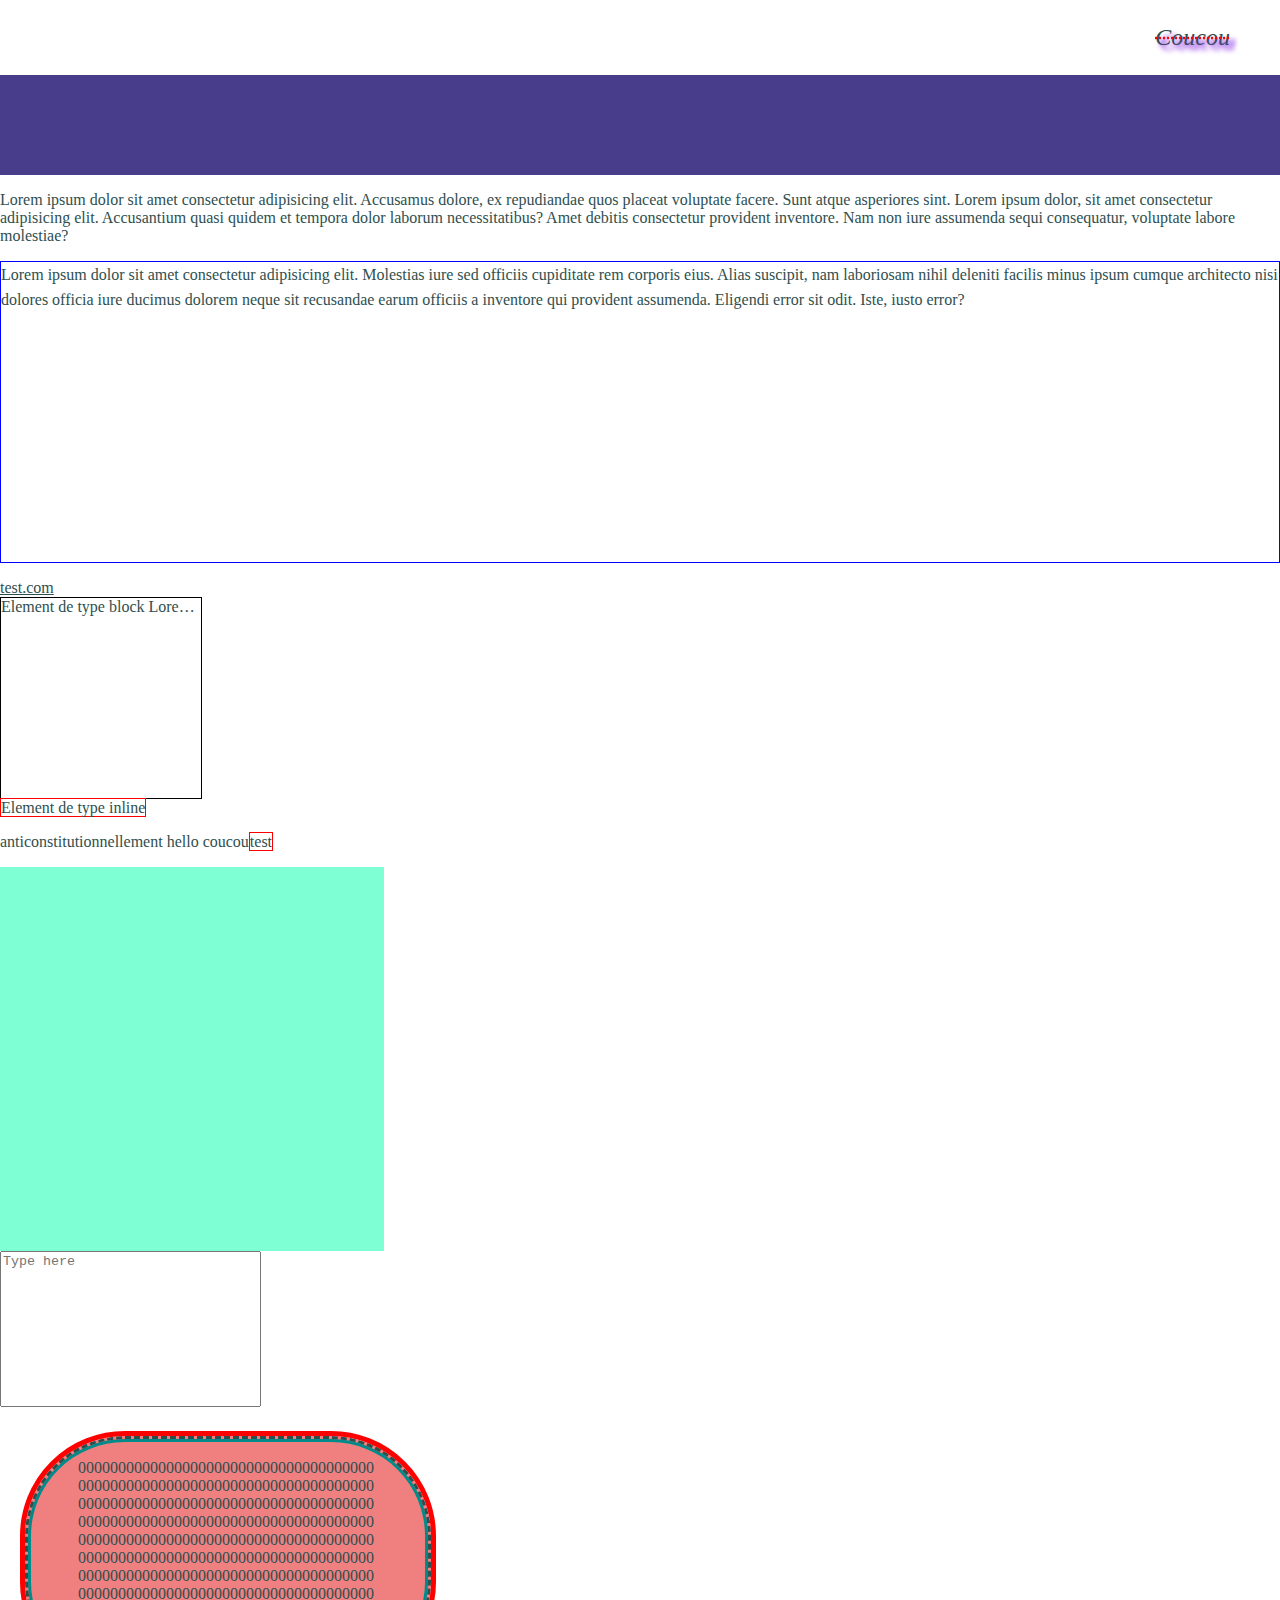
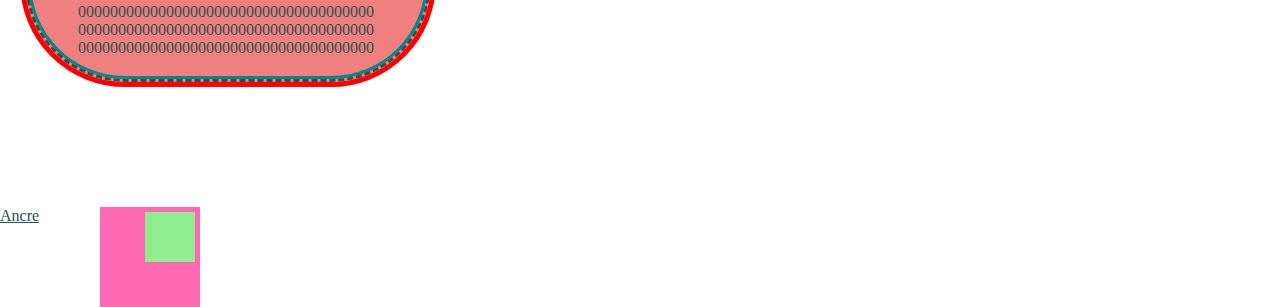
<file: Demos/Demo02_CSS-Texte/index.html>
<!DOCTYPE html>
<html lang="en">
	<head>
		<meta charset="UTF-8" />
		<meta name="viewport" content="width=device-width, initial-scale=1.0" />
		<title>Demo02_CSS-Texte</title>
		<link rel="stylesheet" href="style.css" />
	</head>
	<body>
		<p id="p">Coucou</p>
		<header></header>
		<p>
			Lorem ipsum dolor sit amet consectetur adipisicing elit. Accusamus
			dolore, ex repudiandae quos placeat voluptate facere. Sunt atque
			asperiores sint. Lorem ipsum dolor, sit amet consectetur adipisicing
			elit. Accusantium quasi quidem et tempora dolor laborum
			necessitatibus? Amet debitis consectetur provident inventore. Nam
			non iure assumenda sequi consequatur, voluptate labore molestiae?
		</p>
		<p>
			Lorem ipsum dolor sit amet consectetur adipisicing elit. Molestias
			iure sed officiis cupiditate rem corporis eius. Alias suscipit, nam
			laboriosam nihil deleniti facilis minus ipsum cumque architecto nisi
			dolores officia iure ducimus dolorem neque sit recusandae earum
			officiis a inventore qui provident assumenda. Eligendi error sit
			odit. Iste, iusto error?
		</p>
		<a href="test.com">test.com</a>
		<div>
			Element de type block Lorem ipsum dolor sit amet consectetur
			adipisicing elit. Eum, itaque accusamus! Delectus possimus corporis
			in sunt praesentium, quibusdam eaque, error maxime laboriosam dicta
			beatae fugiat fuga, aliquid commodi quo repellat. Maiores reiciendis
			iste rerum molestias ratione atque autem voluptatum error aliquid,
			quo nesciunt doloribus ipsa dolores? Cupiditate hic ipsum sunt
			quibusdam, voluptatum voluptate nobis nisi sint reprehenderit
			quaerat similique assumenda. Eaque ipsum dicta in. Facere suscipit
			facilis veritatis laborum dolorum, consequuntur tempora sed enim
			sint fuga voluptatum asperiores, dolor maiores? Tempora ex
			aspernatur nam ipsa obcaecati odit quidem reprehenderit temporibus?
			Impedit delectus commodi veritatis suscipit culpa dolorem maiores
			consectetur, quod iste odio, quis quos earum pariatur, voluptate
			veniam? Odit distinctio sapiente dignissimos eligendi itaque velit
			impedit quis soluta inventore quo.
		</div>

		<span>Element de type inline</span>

		<p>anticonstitutionnellement hello coucou<span>test</span></p>

		<div></div>

		<textarea cols="30" rows="10" placeholder="Type here"></textarea>

		<div>
			[base64]
		</div>

		<div id="position">
			<div id="position2"></div>
		</div>

		<a href="#p">Ancre</a>
	</body>
</html>
</file>
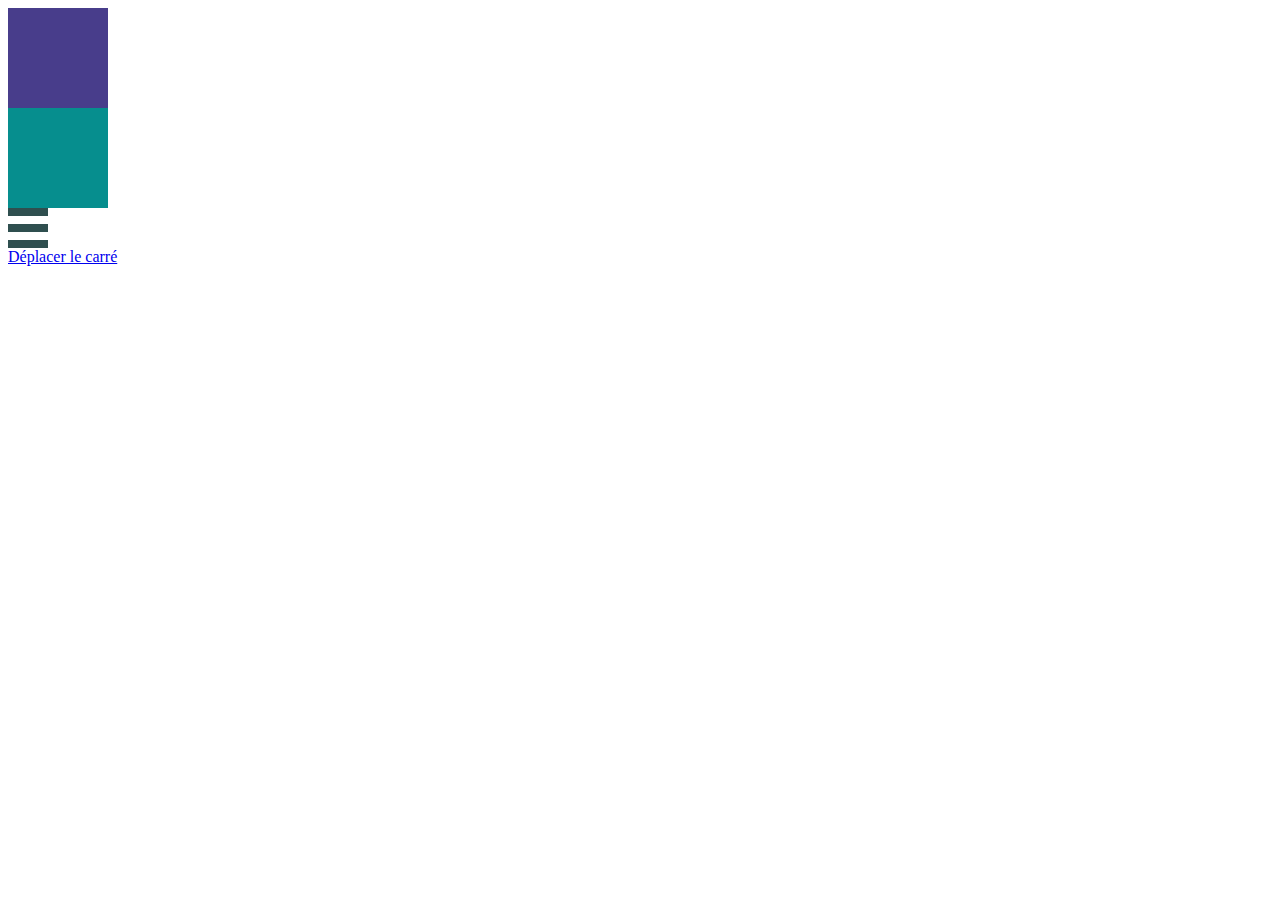
<file: Demos/Demo03_Animations/index.html>
<!DOCTYPE html>
<html lang="en">
	<head>
		<meta charset="UTF-8" />
		<meta name="viewport" content="width=device-width, initial-scale=1.0" />
		<title>Demo03_Animations</title>
		<link rel="stylesheet" href="style.css" />
	</head>
	<body>
		<div id="square"></div>
		<div id="square2"></div>

		<div id="btn-menu">
			<div></div>
			<div></div>
			<div></div>
		</div>

		<a href="#square2">Déplacer le carré</a>
	</body>
</html>
</file>
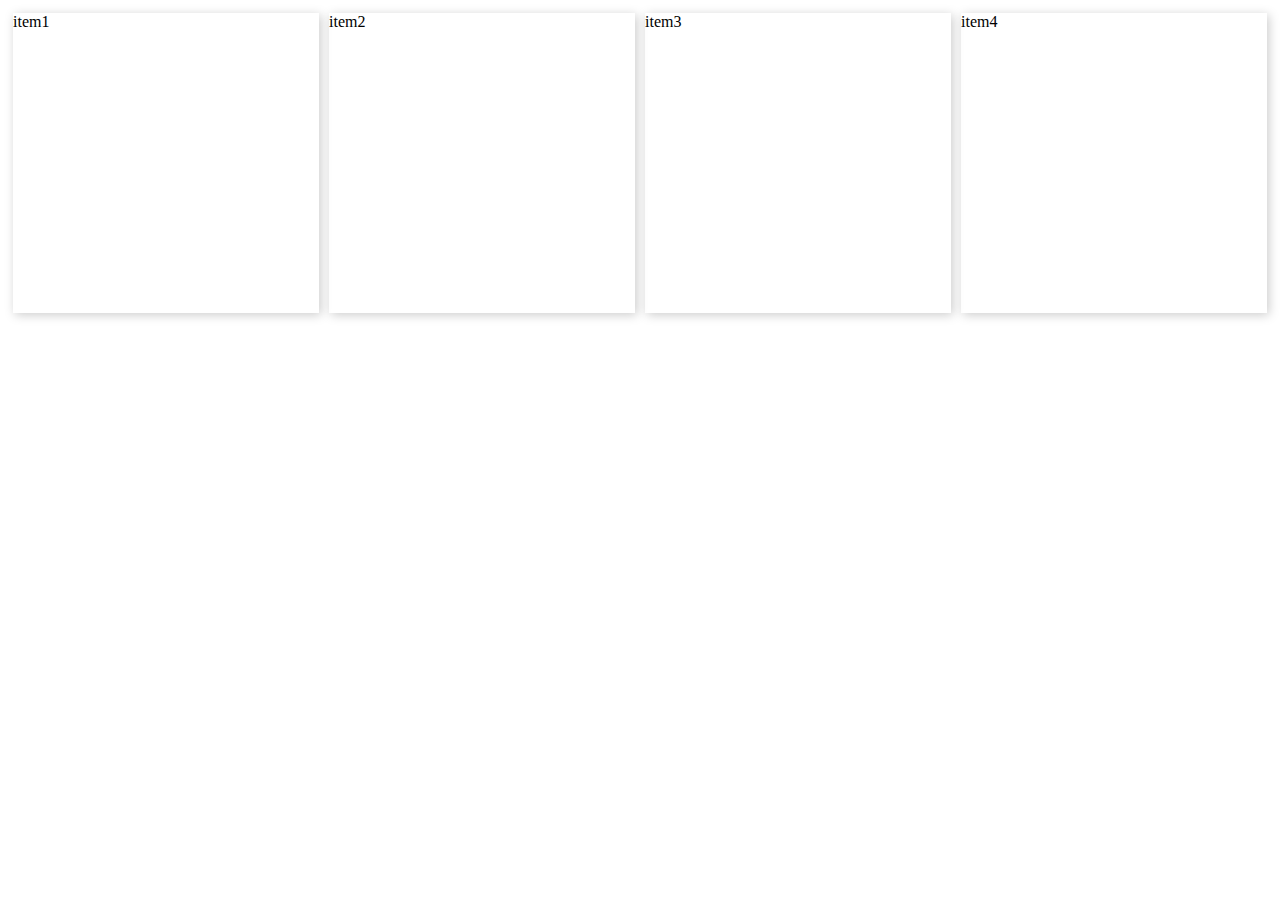
<file: Demos/Demo04_MediaQueries/index.html>
<!DOCTYPE html>
<html lang="en">
	<head>
		<meta charset="UTF-8" />
		<meta name="viewport" content="width=device-width, initial-scale=1.0" />
		<title>Demo04_Media Queries</title>
		<link rel="stylesheet" href="style.css" />
	</head>
	<body>
		<div class="row">
			<div class="col">
				<div class="card">item1</div>
			</div>
			<div class="col">
				<div class="card">item2</div>
			</div>
			<div class="col">
				<div class="card">item3</div>
			</div>
			<div class="col">
				<div class="card">item4</div>
			</div>
		</div>
	</body>
</html>
</file>
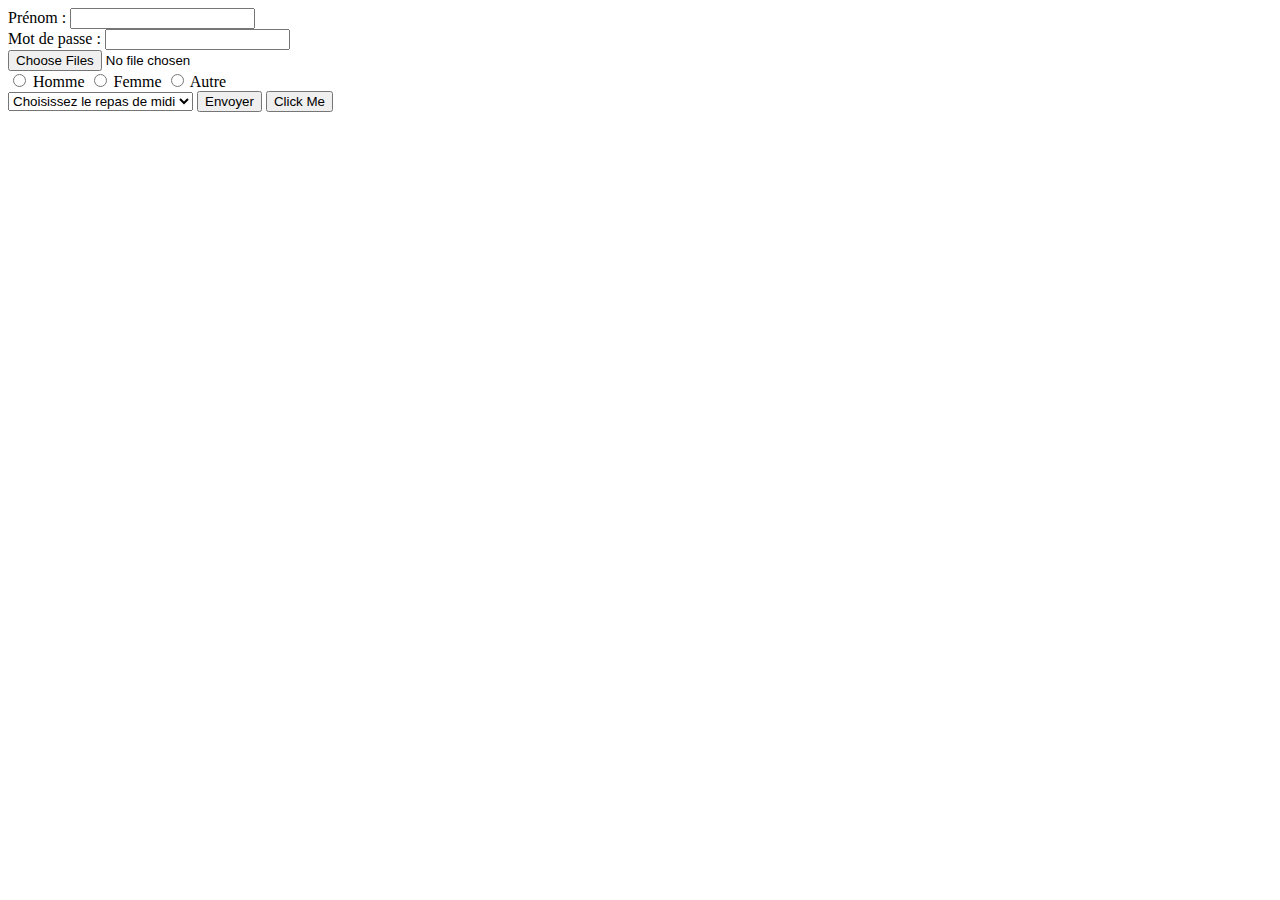
<file: Demos/Demo05_Formulaires/index.html>
<!DOCTYPE html>
<html lang="en">
  <head>
    <meta charset="UTF-8" />
    <meta name="viewport" content="width=device-width, initial-scale=1.0" />
    <title>Demo05_Formulaires</title>
    <link rel="stylesheet" href="style.css" />
  </head>
  <body>
    <!-- method :
		 	* get : envoie via url, 255 caractères max
			* post : envoie d'un objet non visible dans l'url -->
    <form action="" method="post">
      <label for="name">Prénom : </label>
      <input id="name" type="text" name="first_name" />

      <br />

      <label for="password">Mot de passe : </label>
      <input id="password" type="password" name="pwd" />

      <br />

      <input id="upload" type="file" name="avatar" multiple />

      <div>
        <!-- (input:radio+label)*3 -->
        <input id="h" type="radio" name="gender" value="homme" />
        <label for="h">Homme</label>
        <input id="f" type="radio" name="gender" value="femme" />
        <label for="f">Femme</label>
        <input id="o" type="radio" name="gender" value="autre" />
        <label for="o">Autre</label>
      </div>

      <select id="meal" name="meal">
        <option value="">Choisissez le repas de midi</option>
        <option value="burger">Burger</option>
        <option value="pizza">Pizza</option>
        <option value="sushi">Sushi</option>
        <option value="sand">Sandwich</option>
        <option value="pates">Pâtes</option>
      </select>

      <input type="submit" value="Envoyer" />
      <!-- Attention, un bouton placé sans précision du type va déclencher l'envoi du formulaire -->
      <button type="button">Click Me</button>
    </form>

    <!-- 
	En post, c'est un objet comme ceci qui est envoyé:
	{ 
		first-name : "Naïké"
	 	pwd : "Test1234="
	}		
	-->
  </body>
</html>
</file>
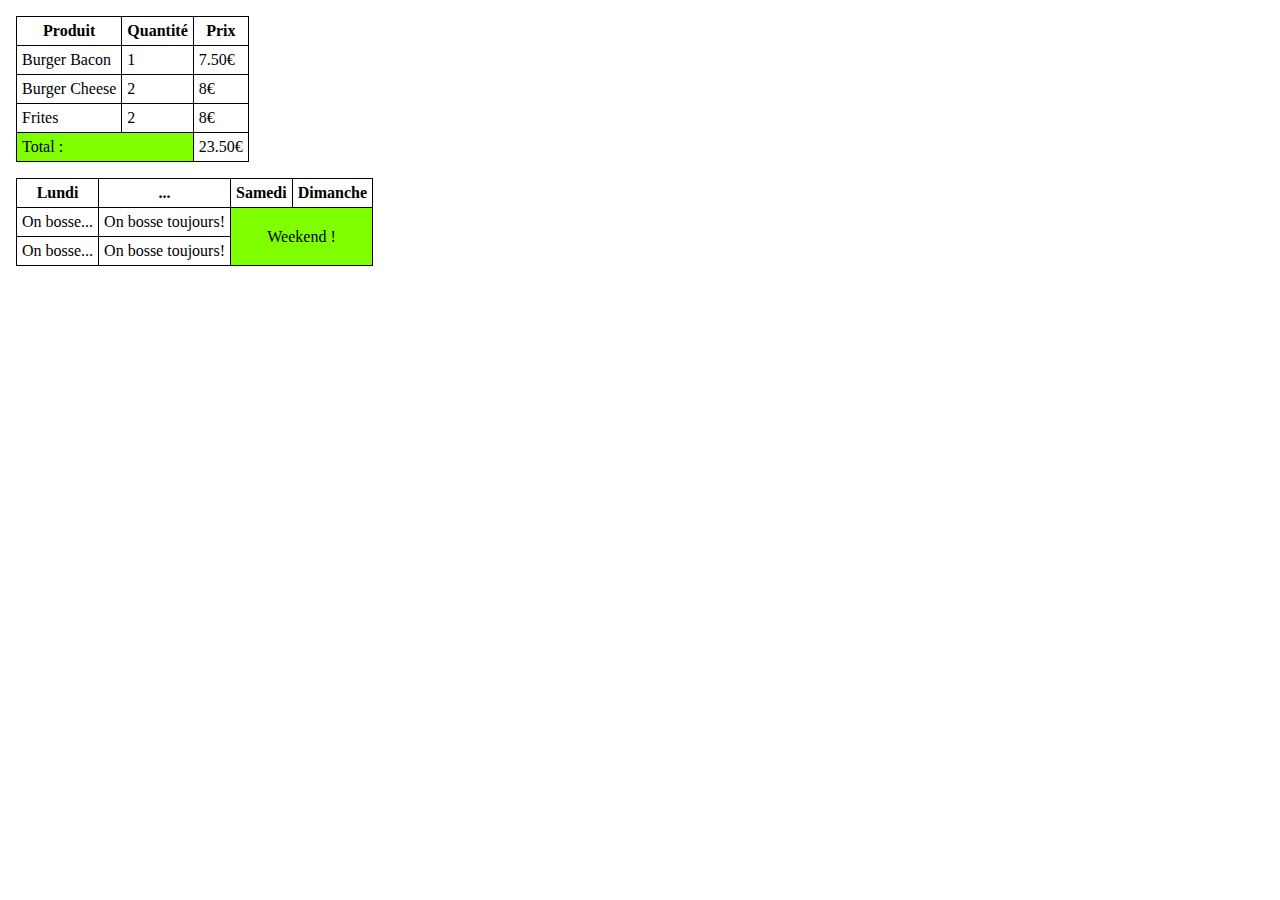
<file: Demos/Demo06_Tableaux/index.html>
<!DOCTYPE html>
<html lang="en">
  <head>
    <meta charset="UTF-8" />
    <meta name="viewport" content="width=device-width, initial-scale=1.0" />
    <title>Demo05_Tableaux</title>
    <link rel="stylesheet" href="style.css" />
  </head>
  <body>
    <table>
      <!--  En-tête du tableau, optionnel -->
      <thead>
        <tr>
          <th>Produit</th>
          <th>Quantité</th>
          <th>Prix</th>
        </tr>
      </thead>
      <!-- 	Corps du tableau, obligatoire. Si oublié, la plupart des browsers en rajoutent un -->
      <tbody>
        <tr>
          <td>Burger Bacon</td>
          <td>1</td>
          <td>7.50€</td>
        </tr>
        <tr>
          <td>Burger Cheese</td>
          <td>2</td>
          <td>8€</td>
        </tr>
        <tr>
          <td>Frites</td>
          <td>2</td>
          <td>8€</td>
        </tr>
      </tbody>

      <tfoot>
        <tr>
          <td colspan="2">Total :</td>
          <td>23.50€</td>
        </tr>
      </tfoot>
    </table>

    <table>
      <thead>
        <tr>
          <th>Lundi</th>
          <th>...</th>
          <th>Samedi</th>
          <th>Dimanche</th>
        </tr>
      </thead>

      <tbody>
        <tr>
          <td>On bosse...</td>
          <td>On bosse toujours!</td>
          <td colspan="2" rowspan="2">Weekend !</td>
        </tr>
        <tr>
          <td>On bosse...</td>
          <td>On bosse toujours!</td>
        </tr>
      </tbody>
    </table>
  </body>
</html>
</file>
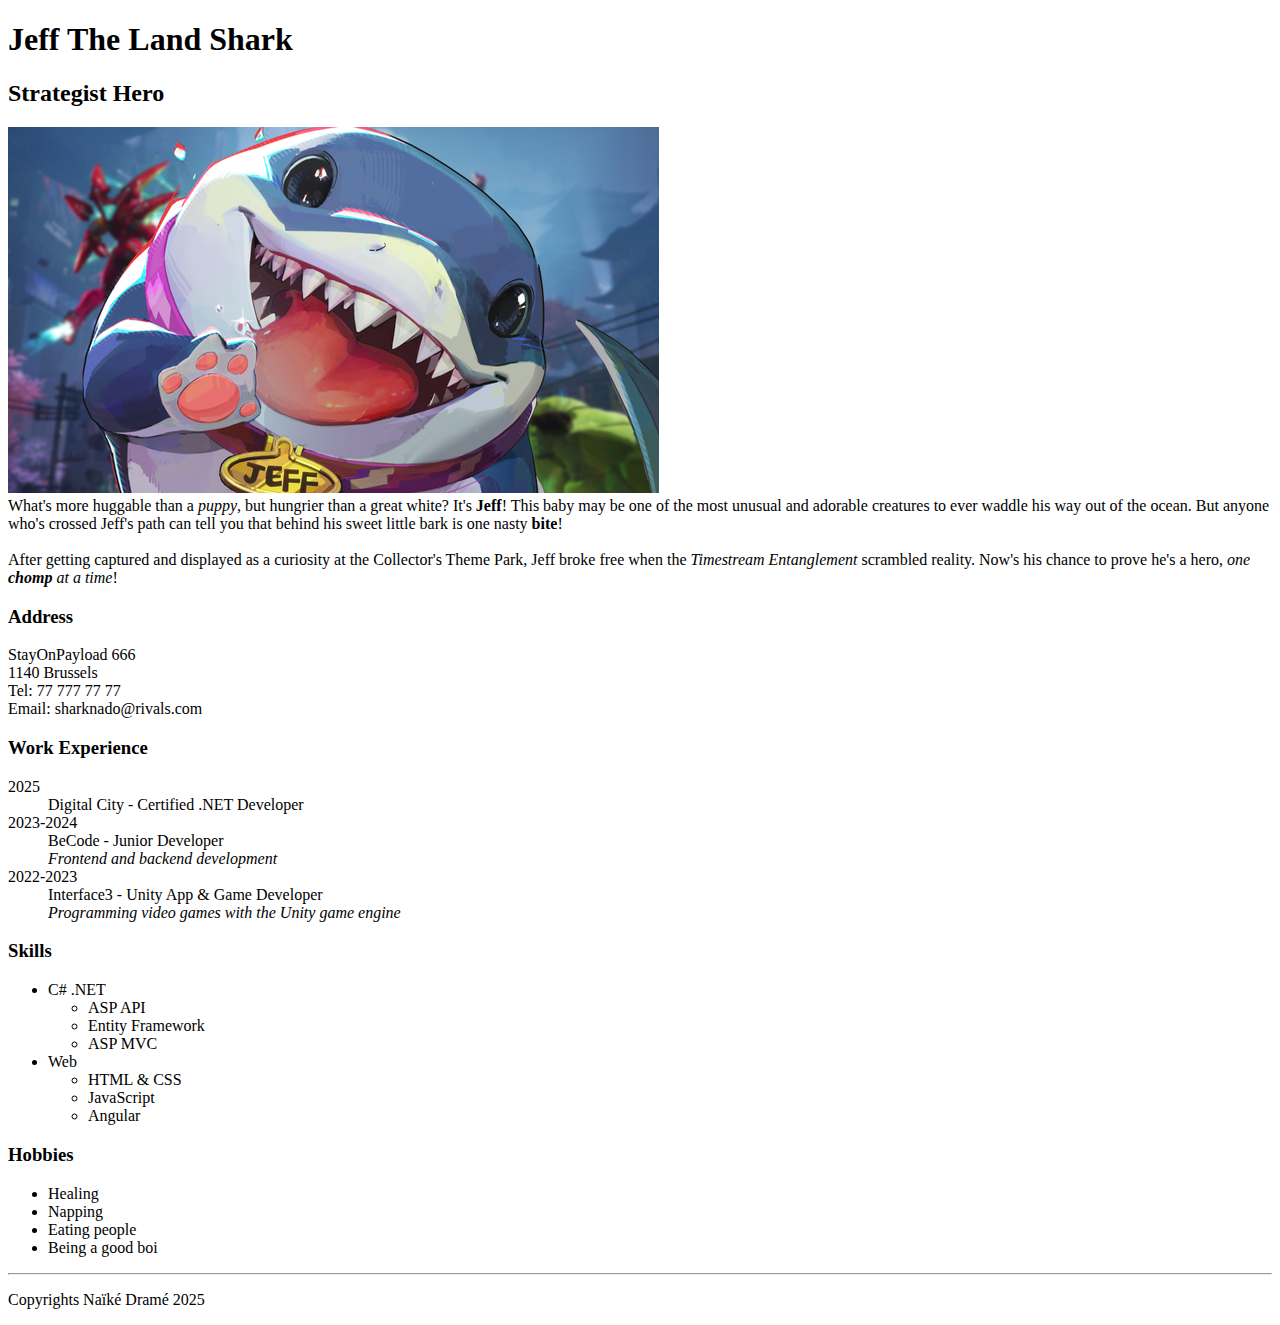
<file: Exercices/Exo01_CV/index.html>
<!DOCTYPE html>
<html lang="en">

<head>
    <meta charset="UTF-8">
    <meta name="viewport" content="width=device-width, initial-scale=1.0">
    <title>CV</title>
</head>

<body>
    <header>
        <h1>Jeff The Land Shark</h1>
        <h2>Strategist Hero</h2>
        <picture>
            <source media="(max-width:650px)" srcset="./img/jeff-mobile.png">
            <img src="./img/Jeff-the-Land-Shark-Marvel-Rivals.png" alt="Profile Picture">
        </picture>
    </header>

    <article>
        What's more huggable than a <em>puppy</em>, but hungrier than a great white? It's <strong>Jeff</strong>! This
        baby may be one of the most unusual and adorable creatures to ever waddle his way out of the ocean. But anyone
        who's crossed Jeff's path can tell you that behind his sweet little bark is one nasty <strong>bite</strong>!
        <br><br>
        After getting captured and displayed as a curiosity at the Collector's Theme Park, Jeff broke free when the
        <em>Timestream Entanglement</em> scrambled reality. Now's his chance to prove he's a hero, <em>one
            <strong>chomp</strong> at a time</em>!</p>
        <h3>Address</h3>
        <p>StayOnPayload 666<br>
            1140 Brussels<br>
            Tel: 77 777 77 77<br>
            Email: sharknado@rivals.com</p>

        <h3>Work Experience</h3>
        <dl>
            <dt>2025</dt>
            <dd>Digital City - Certified .NET Developer</dd>
            <dt>2023-2024</dt>
            <dd>BeCode - Junior Developer</dd>
            <dd><em>Frontend and backend development</em></dd>
            <dt>2022-2023</dt>
            <dd>Interface3 - Unity App & Game Developer</dd>
            <dd><em>Programming video games with the Unity game engine</em></dd>
        </dl>
        <h3>Skills</h3>
        <ul>
            <li>C# .NET</li>
                <ul>
                    <li>ASP API</li>
                    <li>Entity Framework</li>
                    <li>ASP MVC</li>
                </ul>
            <li>Web</li>
                <ul>
                    <li>HTML & CSS</li>
                    <li>JavaScript</li>
                    <li>Angular</li>
                </ul>
            </li>
        </ul>
        <h3>Hobbies</h3>
        <ul>
            <li>Healing</li>
            <li>Napping</li>
            <li>Eating people</li>
            <li>Being a good boi</li>
        </ul>
    </article>
    <hr>
    <footer>
        <p>Copyrights Naïké Dramé 2025</p>
    </footer>
</body>

</html>
</file>
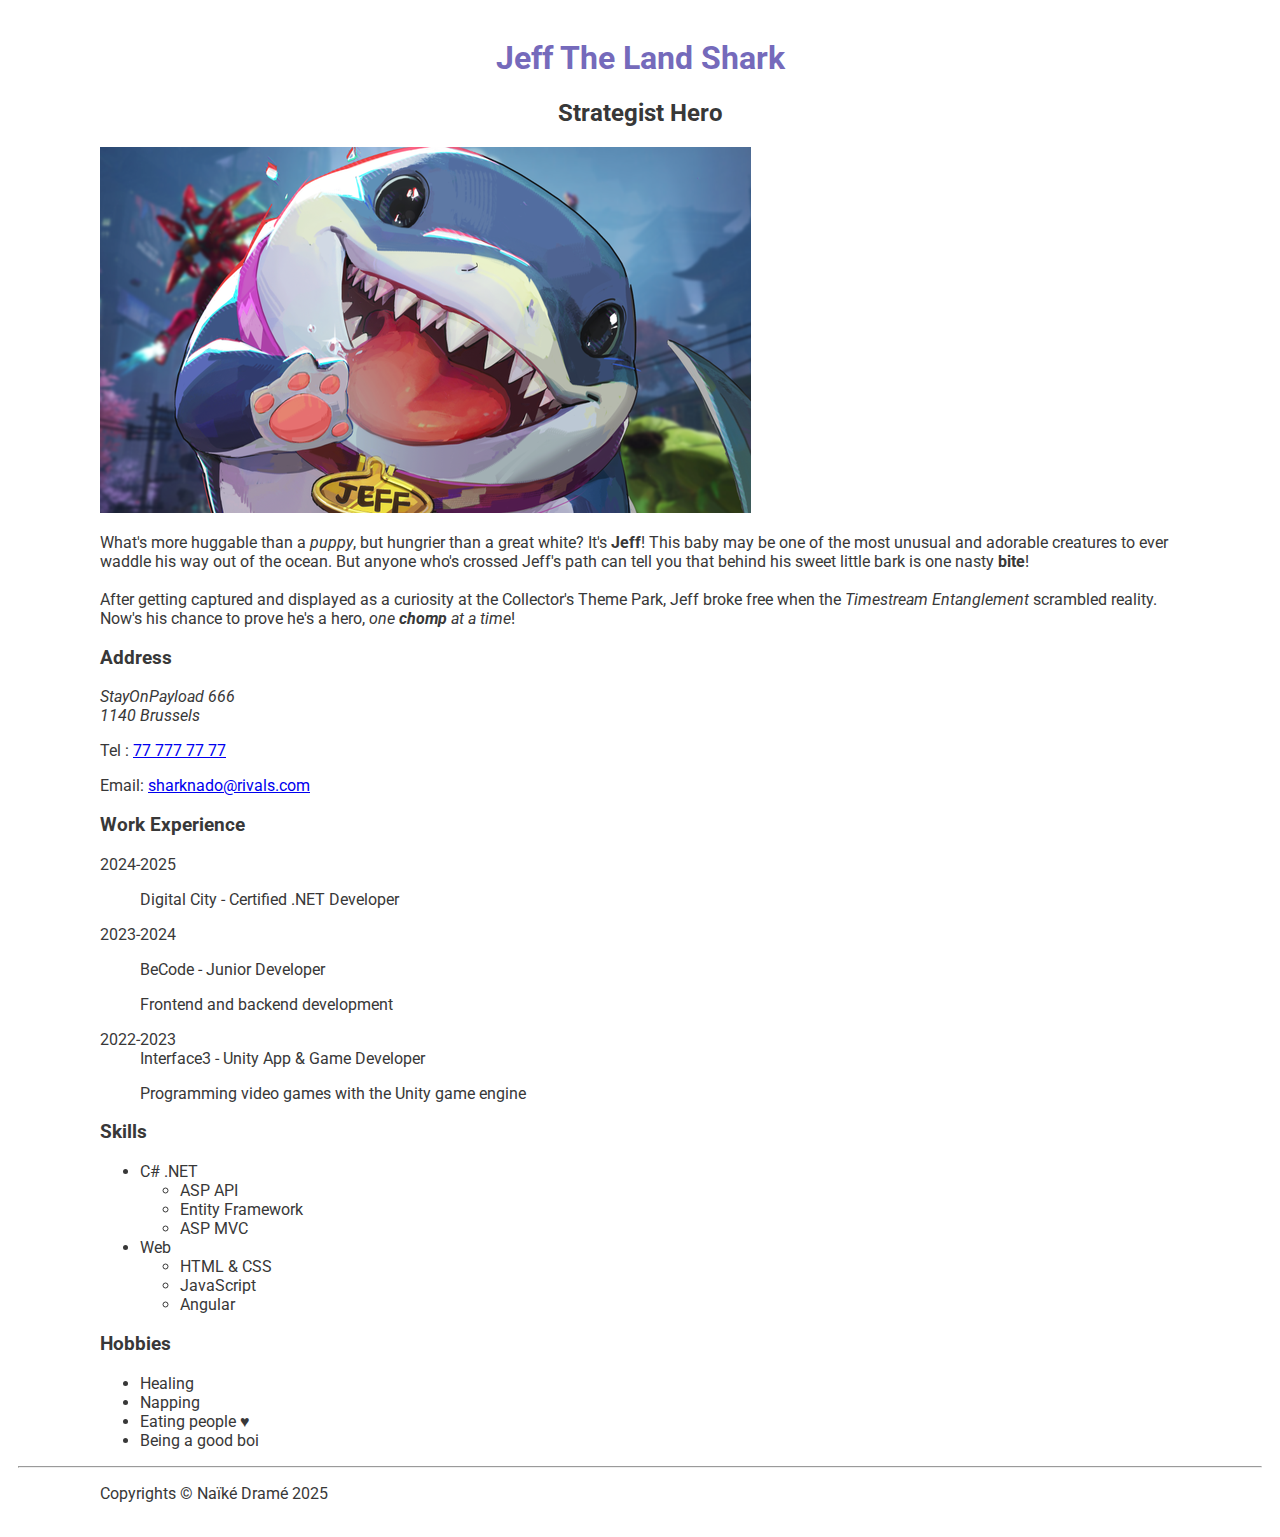
<file: Exercices/Exo02_CSS/index.html>
<!DOCTYPE html>
<html lang="en">
  <head>
    <meta charset="UTF-8" />
    <meta name="viewport" content="width=device-width, initial-scale=1.0" />
    <title>CV - Jeff With Style</title>
    <link rel="stylesheet" href="./css/style.css" />
  </head>

  <body>
    <header>
      <h1>Jeff The Land Shark</h1>
      <h2>Strategist Hero</h2>
    </header>

    <main>
      <picture>
        <source media="(max-width:650px)" srcset="./img/jeff-mobile.png" />
        <img
          src="./img/Jeff-the-Land-Shark-Marvel-Rivals.png"
          alt="Jeff's Profile Picture"
        />
      </picture>
      <p>
        What's more huggable than a <em>puppy</em>, but hungrier than a great
        white? It's <strong>Jeff</strong>! This baby may be one of the most
        unusual and adorable creatures to ever waddle his way out of the ocean.
        But anyone who's crossed Jeff's path can tell you that behind his sweet
        little bark is one nasty <strong>bite</strong>! <br /><br />
        After getting captured and displayed as a curiosity at the Collector's
        Theme Park, Jeff broke free when the
        <em>Timestream Entanglement</em> scrambled reality. Now's his chance to
        prove he's a hero, <em>one <strong>chomp</strong> at a time</em>!
      </p>

      <section>
        <h3>Address</h3>
        <address>
          StayOnPayload 666
          <br />
          1140 Brussels
        </address>
        <p>Tel : <a href="tel:+77 777 77 77">77 777 77 77</a></p>
        <p>
          Email: <a href="mailto:sharknado@rivals.com">sharknado@rivals.com</a>
        </p>
      </section>

      <section>
        <h3>Work Experience</h3>
        <dl>
          <dt>2024-2025</dt>
          <dd>
            <p>Digital City - Certified .NET Developer</p>
          </dd>
          <dt>2023-2024</dt>
          <dd>
            <p>BeCode - Junior Developer</p>
          </dd>
          <dd>
            <p>Frontend and backend development</p>
          </dd>
          <dt>2022-2023</dt>
          <dd>Interface3 - Unity App & Game Developer</dd>
          <dd>
            <p>Programming video games with the Unity game engine</p>
          </dd>
        </dl>
      </section>

      <section>
        <h3>Skills</h3>
        <ul>
          <li>C# .NET</li>
          <ul>
            <li>ASP API</li>
            <li>Entity Framework</li>
            <li>ASP MVC</li>
          </ul>
          <li>Web</li>
          <ul>
            <li>HTML & CSS</li>
            <li>JavaScript</li>
            <li>Angular</li>
          </ul>
        </ul>
      </section>

      <section>
        <h3>Hobbies</h3>
        <ul>
          <li>Healing</li>
          <li>Napping</li>
          <li>Eating people &hearts;</li>
          <li>Being a good boi</li>
        </ul>
      </section>
    </main>

    <hr />
    <footer>
      <p>Copyrights &copy; Naïké Dramé 2025</p>
    </footer>
  </body>
</html>
</file>
<file: Demos/Demo02_CSS-Texte/style.css>
@import url("https://fonts.googleapis.com/css2?family=Host+Grotesk:ital,wght@0,300..800;1,300..800&family=Inria+Sans:ital,wght@0,300;1,700&family=Inter:wght@400;700&family=Roboto:ital,wght@0,100..900;1,100..900&display=swap");

:root {
	--color-primary: darkslategray;
	--color-secondary: darkslateblue;
	--color-tertiary: aquamarine;
}

/* les a n'héritent pas de base du parent html --> si on veut agir sur tout : *{} */
* {
	color: var(--color-primary);
}

/* html  : la balise html et ses descendants */
html {
	font-size: 16px;
	scroll-behavior: smooth;
	body {
		/* Reset propriétés par défaut du body */
		padding: 0;
		margin: 0;

		background-image: url("https://platform.polygon.com/wp-content/uploads/sites/2/2024/12/n7hRLND.png?quality=90&strip=all&crop=2.25%2C0%2C95.5%2C100&w=1200");
		/* target element qui a un p comme enfant direct */

		header {
			height: 100px;
			background-color: var(--color-secondary);
			position: sticky;
			top: 0;
		}

		> p:nth-child(1) {
			font-size: 1.5rem;
			font-style: italic;
			text-transform: capitalize;
			text-decoration-line: line-through;
			text-decoration-color: red;
			text-decoration-style: dotted;
			text-indent: 50px;
			word-spacing: 10px;
			text-shadow: 5px 5px 5px blueviolet;
			direction: rtl;
		}

		> p:nth-child(2) {
			font-size: 2rem;
			text-align: justify;
			font-family: "Roboto";
			/* background-size: 100% auto;
            background-position: center center; 
			background-size: cover;*/
			/* background-size: contain;
			background-repeat: no-repeat; */
			-webkit-backdrop-filter: blur(10px);
			backdrop-filter: blur(10px);
		}

		> div:nth-of-type(1) {
			border: 1px solid black;
			width: 200px;
			height: 200px;
			/* overflow-y: scroll; */
			white-space: nowrap;
			overflow: hidden;
			text-overflow: ellipsis;
		}

		span {
			border: 1px solid red;
		}

		p:nth-of-type(3) {
			border: 1px solid blue;
			height: 300px;
			overflow-wrap: break-word;

			line-height: 25px;

			span {
				vertical-align: super;
			}
		}

		> div:nth-of-type(2) {
			width: 30%;
			aspect-ratio: 1/1;
			background-color: var(--color-tertiary);
		}

		textarea {
			resize: none;
		}

		div:nth-of-type(3) {
			width: 300px;
			height: 200px;
			background-color: lightcoral;
			overflow-wrap: break-word;
			margin: 25px;
			padding: 20px 50px;
			box-sizing: content-box;
			border: 3px dashed darkslategray;
			border-radius: 100px;
			outline: 5px solid red;
			box-shadow: inset 0 0 0 3px darkcyan;
		}

		#position {
			height: 100px;
			width: 100px;
			background-color: hotpink;
			position: relative;
			top: 100px;
			left: 100px;

			#position2 {
				height: 50px;
				width: 50px;
				background-color: lightgreen;
				position: absolute;
				top: 5px;
				right: 5px;
			}
		}
	}
}
</file>
<file: Demos/Demo03_Animations/style.css>
@keyframes animation1 {
	0% {
		transform: translateX(0) translateY(0);
	}
	25% {
		transform: translateX(100px) translateY(0);
	}
	50% {
		transform: translateX(100px) translateY(100px);
	}
	75% {
		transform: translateX(0) translateY(100px);
	}
	100% {
		transform: translateX(0) translateY(0) rotate(180deg);
	}
}

:root {
	--btn-size: 40px;
}

#square {
	height: 100px;
	width: 100px;
	background-color: darkslateblue;
	/* transition: all 3s cubic-bezier(0.04, 0.57, 0.97, 1.95); */
	transition: transform 3s cubic-bezier(0.04, 0.57, 0.97, 1.95);
	margin: 0;
	&:hover {
		background-color: darkslategray;
		transform: scale(0.7);
	}
}

#square2 {
	height: 100px;
	width: 100px;
	background-color: rgb(6, 142, 142);

	&:target {
		/* si ciblé par une ancre */
		animation-name: animation1;
		animation-duration: 3s;
		animation-timing-function: ease;
		animation-iteration-count: 3;
	}
}

#btn-menu {
	display: flex;
	flex-direction: column;
	justify-content: center;
	height: var(--btn-size);
	width: var(--btn-size);
	/* border: 1px solid red; */
	position: relative;

	div {
		height: 20%;
		width: 100%;
		/* height: calc(var(--btn-size) / 5);
		width: var(--btn-size); */
		background-color: darkslategrey;
		position: absolute;
		transition: all 0.3s ease;

		&:nth-child(1) {
			transform: translateY(calc(var(--btn-size) / 5 * -2));
		}
		&:nth-child(3) {
			transform: translateY(calc(var(--btn-size) / 5 * 2));
		}
	}
	&:hover {
		div {
			&:nth-child(1) {
				transform: rotate(45deg);
			}
			&:nth-child(2) {
				opacity: 0;
			}
			&:nth-child(3) {
				transform: rotate(-45deg);
			}
		}
	}
}
</file>
<file: Demos/Demo04_MediaQueries/style.css>
/*CSS Mobile First, puis queries pour gérer les formats plus grands*/
.row {
	display: flex;
	flex-wrap: wrap;

	.col {
		width: 100%;

		.card {
			height: 300px;
			box-shadow: 2px 2px 10px 0 #ccc;
			margin: 5px;
		}
	}
}

@media screen and (min-width: 992px) {
	.row {
		.col {
			width: 50%;
		}
	}
}

@media screen and (min-width: 1200px) {
	.row {
		.col {
			width: 25%;
		}
	}
}
</file>
<file: Demos/Demo05_Formulaires/style.css>
/*CSS Mobile First, puis queries pour gérer les formats plus grands*/
</file>
<file: Demos/Demo06_Tableaux/style.css>
/*CSS Mobile First, puis queries pour gérer les formats plus grands*/
* {
  padding: 0;
  margin: 0;
  box-sizing: border-box;
}

table,
td,
th {
  border: 1px solid black;
  /* Pour fusionner uniformément les bordures des cellules */
  padding: 5px;
  border-collapse: collapse;
}

table {
  margin: 1em;

  [colspan="2"] {
    background-color: chartreuse;

    &:last-of-type {
      text-align: center;
    }
  }
}
</file>
<file: Exercices/Exo02_CSS/css/style.css>
@import url("https://fonts.googleapis.com/css2?family=Roboto:ital,wght@0,100..900;1,100..900&display=swap");

:root {
  --accent-color: #756abb;
  --font-color: #383838;
}

body {
  padding: 10px;
  font-family: Roboto;
  color: var(--font-color);
}

header,
main,
footer {
  margin: 0 auto;
  max-width: 1080px;
}

header {
  text-align: center;

  h1 {
    color: var(--accent-color);
  }
}
</file>
